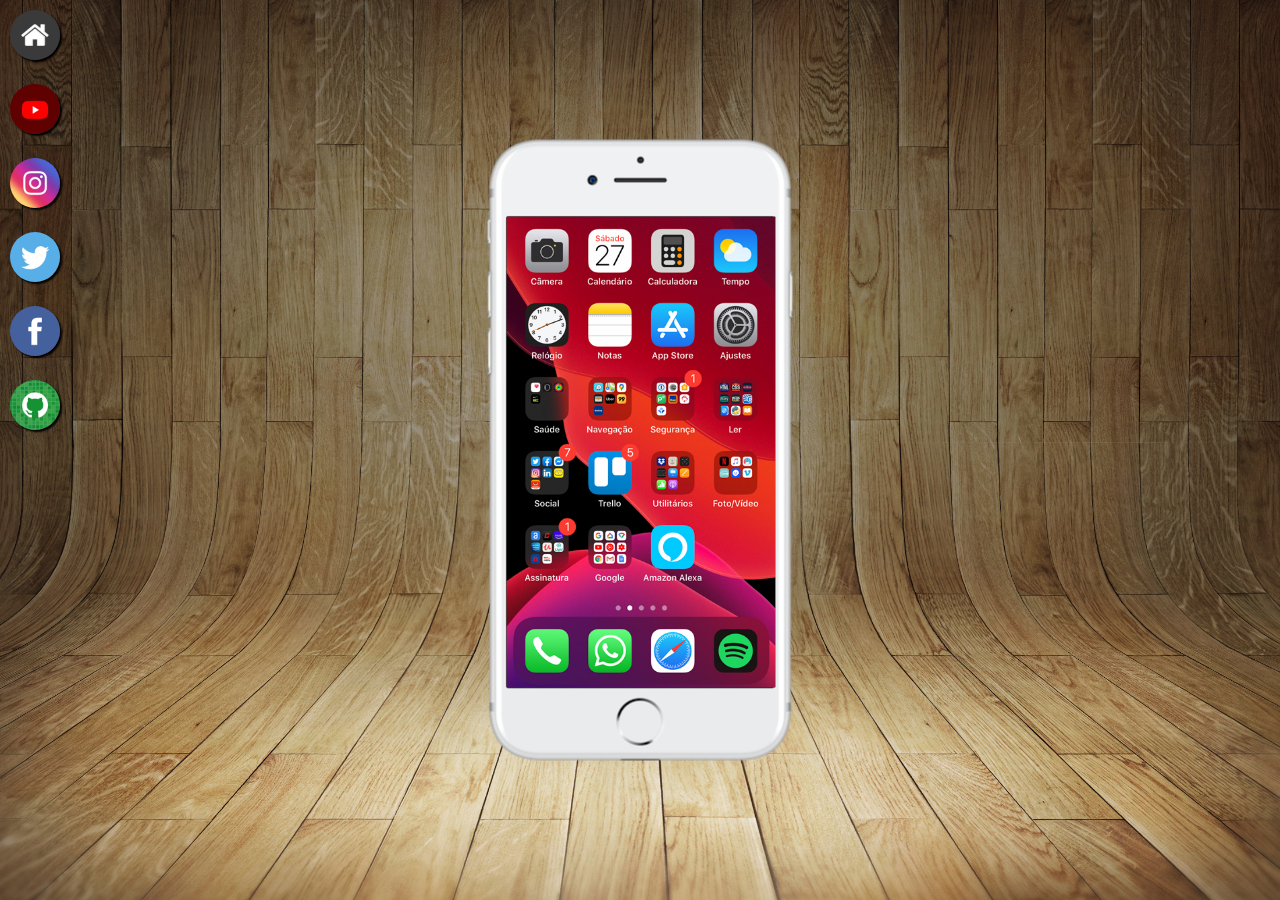
<file: index.html>
<!DOCTYPE html>
<html lang="pt-br">
<head>
    <meta charset="UTF-8">
    <meta name="viewport" content="width=device-width, initial-scale=1.0">
    <link rel="shortcut icon" href="favicon.ico" type="image/x-icon">
    <title>Redes Sociais</title>
    <link rel="stylesheet" href="index.css">
</head>
<body>
    <main>
        <section id="telefone">
            <iframe src="home.html" name="tela" id="tela" frameborder="0"></iframe>


        </section>
        <section id="redes-sociais">
            <a href="#" target="tela"> <img src="imagens/logo-home.jpg" alt=""></a><br>
            <a href="#" target="tela"><img src="imagens/logo-youtube.jpg" alt=""></a><br>
            <a href="#" target="tela"><img src="imagens/logo-instagram.jpg" alt=""></a><br>
            <a href="#" target="tela"><img src="imagens/logo-twitter.jpg" alt=""></a><br>
            <a href="#" target="tela"><img src="imagens/logo-facebook.jpg" alt=""></a><br>
            <a href="#" target="tela"><img src="imagens/logo-github.jpg" alt=""></a><br>


        </section>





    </main>
    
</body>
</html>
</file>
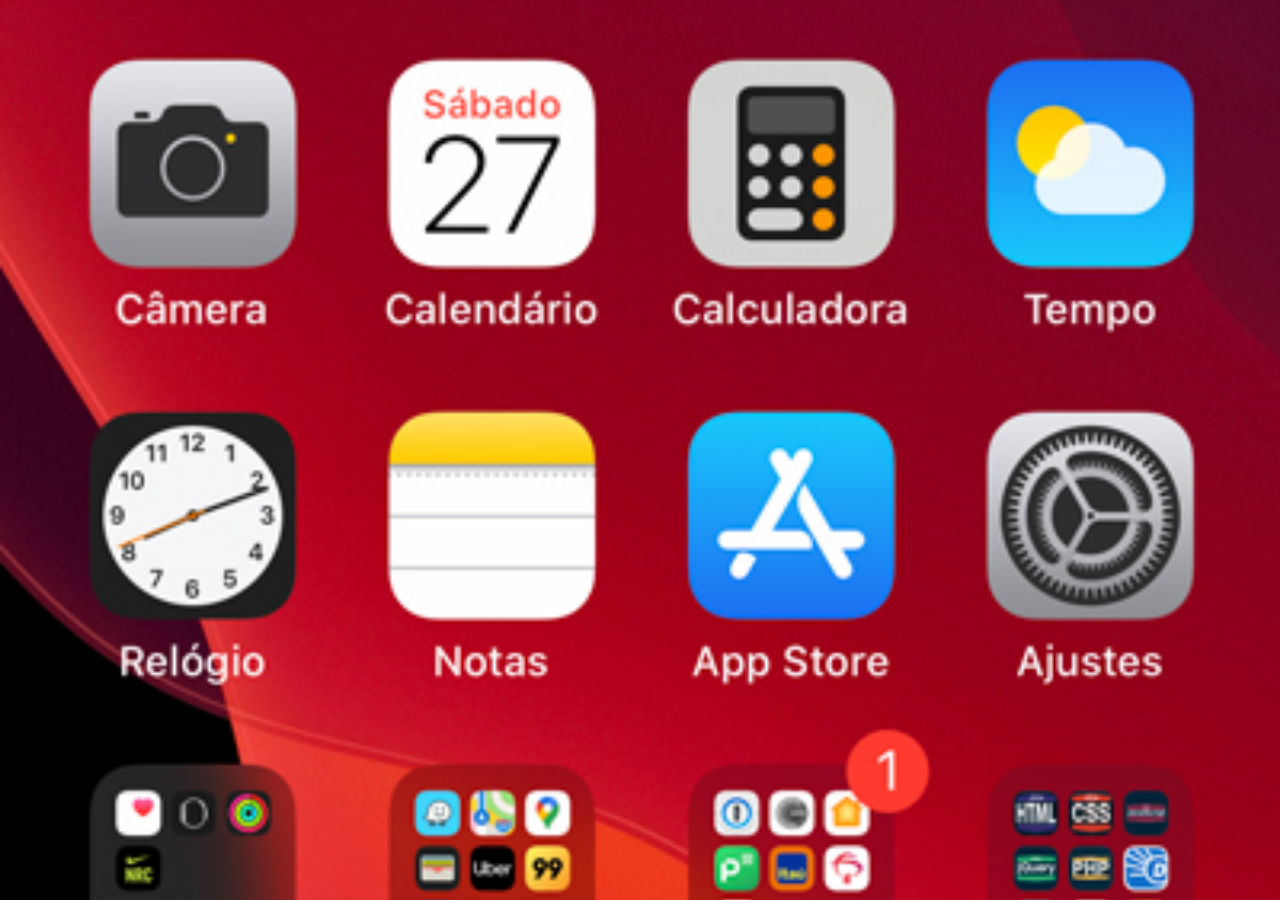
<file: home.html>
<!DOCTYPE html>
<html lang="pt-br">
<head>
    <meta charset="UTF-8">
    <meta name="viewport" content="width=device-width, initial-scale=1.0">
    <title>Home</title>
</head>
<style>
    *{
        margin: 0px;
        padding: 0px;

    }
    body{
        width: 100vw;
        height: 100vh;
        background: black url(imagens/tela-home.jpg) no-repeat top center;
        background-size:cover;

    }
</style>
<body>
    
</body>
</html>
</file>
<file: index.css>
@charset "UTF-8";
*{
    margin: 0px;
    padding: 0px;
    font-family: Arial, Helvetica, sans-serif;
}
html, body{
    height: 100vh;
    width: 100vw;
    background-color: black;
}
main{
    position: relative;
    height: 100vh;
   
}
body{
    
    background: url(imagens/fundo-madeira.jpg) no-repeat top center;
    background-size: cover;
    background-attachment: fixed;
}
#telefone{
position: absolute;
height: 627px;
width: 311px;
top: 50%;
left: 50%;
transform: translate(-50%, -50%);
background: url(imagens/frame-iphone.png)
no-repeat;

}
iframe#tela{
    position: relative;
    top: 80px;
    left: 22px;
    width: 269px;
    height: 471px;
}
section#redes-sociais img{
    width: 50px;
    margin: 10px;
    border-radius: 50%;
    box-shadow: 2px 2px 2px black;
    box-sizing: border-box;
}
section#redes-sociais img:hover{
    border: 3px solid rgb(88, 86, 86);
    transform: translate(-3px, -3px);
    box-shadow: 5px 5px 5px black;
    transition: transform .5s;


}
</file>
